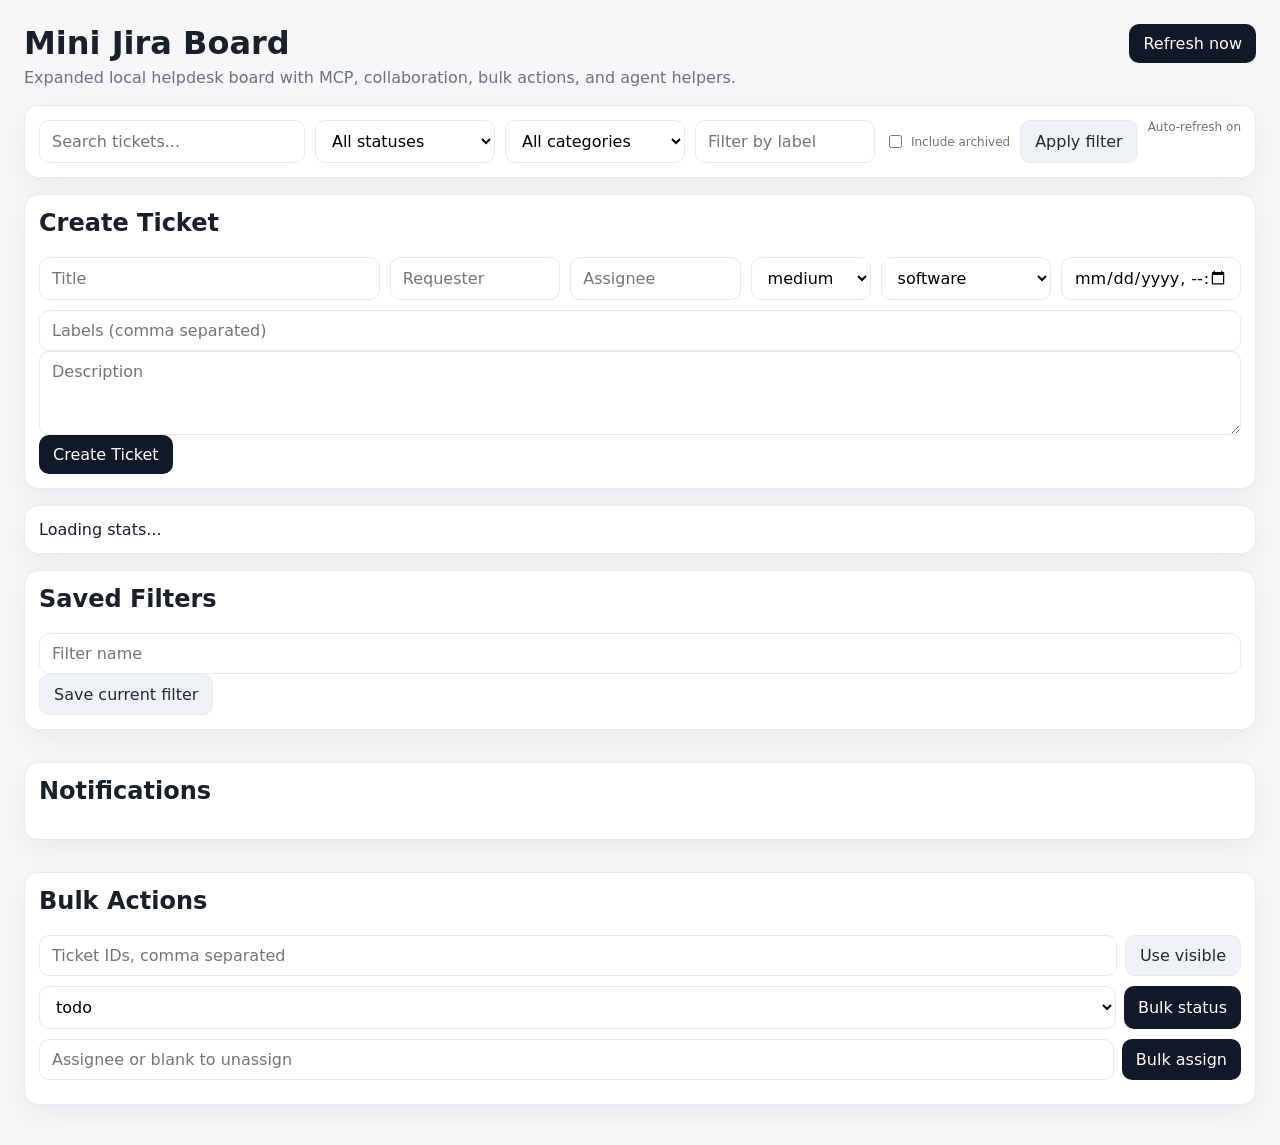
<file: static/index.html>
<!doctype html>
<html lang="en">
<head>
  <meta charset="utf-8" />
  <title>Mini Jira Board</title>
  <meta name="viewport" content="width=device-width, initial-scale=1" />
  <style>
    :root {
      --bg: #f5f7f8;
      --panel: #ffffff;
      --panel-soft: #f8fafb;
      --border: #e6eaee;
      --text: #18212b;
      --muted: #6b7280;
      --shadow: 0 10px 30px rgba(15, 23, 42, 0.06);
      --todo: #94a3b8;
      --progress: #3b82f6;
      --blocked: #ef4444;
      --done: #10b981;
      --overdue: #dc2626;
      --radius: 14px;
    }

    * { box-sizing: border-box; }
    html, body { margin: 0; padding: 0; background: var(--bg); color: var(--text); font-family: Inter, ui-sans-serif, system-ui, sans-serif; }
    body { padding: 24px; }
    .app { max-width: 1680px; margin: 0 auto; }
    .page-header, .toolbar-row, .row { display: flex; gap: 10px; flex-wrap: wrap; }
    .page-header { justify-content: space-between; align-items: flex-start; margin-bottom: 18px; }
    .title-wrap h1 { margin: 0 0 6px; font-size: 2rem; }
    .subtitle, .small, .muted { color: var(--muted); }
    .small { font-size: 12px; }
    .toolbar, .panel, .ticket { background: var(--panel); border: 1px solid var(--border); border-radius: var(--radius); box-shadow: var(--shadow); }
    .toolbar, .panel { padding: 14px; margin-bottom: 16px; }
    .panel h2, .panel h3 { margin-top: 0; }
    .grid-2 { display: grid; grid-template-columns: 2fr 1fr; gap: 16px; }
    .stats-grid { display: grid; grid-template-columns: repeat(10, minmax(100px, 1fr)); gap: 12px; }
    .stat { background: var(--panel-soft); border: 1px solid var(--border); border-radius: 12px; padding: 12px; }
    .stat.warn { background: #fef2f2; border-color: #fecaca; }
    .stat-label { color: var(--muted); font-size: 0.8rem; margin-bottom: 6px; }
    .stat-value { font-size: 1.2rem; font-weight: 700; }
    input, select, textarea, button { font: inherit; }
    input, select, textarea { width: 100%; border: 1px solid var(--border); border-radius: 10px; padding: 10px 12px; background: #fff; }
    textarea { min-height: 84px; resize: vertical; }
    button { border: 0; border-radius: 10px; padding: 10px 14px; cursor: pointer; background: #111827; color: #fff; }
    .btn-secondary { background: #eef2f7; color: #1f2937; border: 1px solid var(--border); }
    .btn-warn { background: #fef2f2; color: #b91c1c; border: 1px solid #fecaca; }
    .btn-danger { background: #7f1d1d; }
    .create-grid { display: grid; grid-template-columns: 2fr 1fr 1fr 120px 1fr 180px; gap: 10px; margin-bottom: 10px; }
    .support-grid { display: grid; grid-template-columns: 1fr 1fr 1fr; gap: 16px; }
    .board { display: grid; grid-template-columns: repeat(4, minmax(300px, 1fr)); gap: 16px; align-items: start; }
    .column { background: rgba(255,255,255,0.7); border: 1px solid var(--border); border-radius: 18px; padding: 12px; min-height: 320px; }
    .column-header { display: flex; justify-content: space-between; align-items: center; margin-bottom: 12px; }
    .column-title { display: flex; align-items: center; gap: 10px; font-weight: 700; }
    .column-dot { width: 10px; height: 10px; border-radius: 999px; }
    .column-count { min-width: 28px; height: 28px; border-radius: 999px; display: inline-flex; align-items: center; justify-content: center; border: 1px solid var(--border); background: #fff; color: var(--muted); }
    .tickets-stack { display: flex; flex-direction: column; gap: 12px; }
    .ticket { padding: 14px; border-top: 4px solid transparent; }
    .ticket.todo { border-top-color: var(--todo); }
    .ticket.in_progress { border-top-color: var(--progress); }
    .ticket.blocked { border-top-color: var(--blocked); }
    .ticket.done { border-top-color: var(--done); }
    .ticket.archived { opacity: 0.72; }
    .ticket.overdue { box-shadow: 0 0 0 2px var(--overdue) inset, 0 6px 18px rgba(15,23,42,0.05); }
    .ticket-key { font-size: 0.78rem; color: var(--muted); font-weight: 700; display: flex; justify-content: space-between; gap: 8px; margin-bottom: 4px; }
    .overdue-flag, .archived-flag { border-radius: 999px; padding: 2px 8px; font-size: 0.7rem; font-weight: 700; }
    .overdue-flag { color: #b91c1c; background: #fef2f2; border: 1px solid #fecaca; }
    .archived-flag { color: #475569; background: #f1f5f9; border: 1px solid #cbd5e1; }
    .ticket-title { margin: 0 0 8px; font-size: 1rem; }
    .ticket-desc { color: #374151; font-size: 0.92rem; line-height: 1.45; margin: 10px 0 12px; white-space: pre-wrap; }
    .badges, .label-list, .watcher-list, .attachment-list { display: flex; gap: 8px; flex-wrap: wrap; margin-bottom: 10px; }
    .badge, .chip { display: inline-flex; align-items: center; border-radius: 999px; padding: 5px 10px; font-size: 0.76rem; font-weight: 600; border: 1px solid var(--border); background: #fff; color: #334155; }
    .chip button { margin-left: 6px; padding: 0; background: transparent; color: #475569; border: 0; }
    .ticket-meta { display: grid; gap: 4px; margin-bottom: 12px; color: var(--muted); font-size: 0.8rem; }
    .section-block { margin-top: 10px; border-top: 1px solid var(--border); padding-top: 12px; }
    .ticket-actions, .assign-row, .category-row, .bulk-row, .edit-grid { display: grid; grid-template-columns: 1fr auto; gap: 8px; margin-bottom: 10px; }
    .edit-grid { grid-template-columns: 1fr 1fr; }
    .attachment-item, .notification, .filter-item, .activity-entry, .comment { background: #f8fafc; border: 1px solid var(--border); border-radius: 10px; padding: 10px; }
    .activity-entry { display: flex; justify-content: space-between; gap: 8px; flex-wrap: wrap; font-size: 0.82rem; }
    .empty { border: 1px dashed var(--border); border-radius: 12px; color: var(--muted); text-align: center; padding: 24px 14px; background: rgba(255,255,255,0.5); }
    code { background: #eef2f7; border-radius: 6px; padding: 2px 6px; }
    @media (max-width: 1400px) { .board { grid-template-columns: repeat(2, minmax(300px, 1fr)); } .stats-grid { grid-template-columns: repeat(5, minmax(100px, 1fr)); } .support-grid, .grid-2 { grid-template-columns: 1fr; } }
    @media (max-width: 760px) { body { padding: 16px; } .board, .stats-grid, .create-grid, .edit-grid, .ticket-actions, .assign-row, .category-row, .bulk-row { grid-template-columns: 1fr; } }
  </style>
</head>
<body>
  <div class="app">
    <div class="page-header">
      <div class="title-wrap">
        <h1>Mini Jira Board</h1>
        <div class="subtitle">Expanded local helpdesk board with MCP, collaboration, bulk actions, and agent helpers.</div>
      </div>
      <div class="row">
        <button onclick="loadData(true)">Refresh now</button>
      </div>
    </div>

    <div class="toolbar">
      <div class="toolbar-row">
        <input id="search" placeholder="Search tickets..." style="flex: 1; min-width: 220px;" />
        <select id="statusFilter" style="max-width: 180px;">
          <option value="">All statuses</option>
          <option value="todo">todo</option>
          <option value="in_progress">in_progress</option>
          <option value="blocked">blocked</option>
          <option value="done">done</option>
        </select>
        <select id="categoryFilter" style="max-width: 180px;">
          <option value="">All categories</option>
          <option value="hardware">hardware</option>
          <option value="software">software</option>
          <option value="network">network</option>
          <option value="access">access</option>
          <option value="other">other</option>
        </select>
        <input id="labelFilter" placeholder="Filter by label" style="max-width: 180px;" />
        <label class="small" style="display:flex; align-items:center; gap:6px;">
          <input id="includeArchived" type="checkbox" style="width:auto;" /> Include archived
        </label>
        <button class="btn-secondary" onclick="loadData(true)">Apply filter</button>
        <div id="refreshState" class="small">Auto-refresh on</div>
      </div>
    </div>

    <div class="panel">
      <h2>Create Ticket</h2>
      <div class="create-grid">
        <input id="newTitle" placeholder="Title" />
        <input id="newRequester" placeholder="Requester" />
        <input id="newAssignee" placeholder="Assignee" />
        <select id="newPriority">
          <option value="low">low</option>
          <option value="medium" selected>medium</option>
          <option value="high">high</option>
        </select>
        <select id="newCategory">
          <option value="hardware">hardware</option>
          <option value="software" selected>software</option>
          <option value="network">network</option>
          <option value="access">access</option>
          <option value="other">other</option>
        </select>
        <input id="newDueAt" type="datetime-local" />
      </div>
      <div class="row"><input id="newLabels" placeholder="Labels (comma separated)" /></div>
      <div class="row"><textarea id="newDescription" placeholder="Description"></textarea></div>
      <button onclick="createTicket()">Create Ticket</button>
    </div>

    <div id="stats" class="panel">Loading stats...</div>

    <div class="support-grid">
      <div class="panel">
        <h2>Saved Filters</h2>
        <div class="row"><input id="filterName" placeholder="Filter name" /></div>
        <div class="row"><button class="btn-secondary" onclick="saveCurrentFilter()">Save current filter</button></div>
        <div id="savedFilters" class="row"></div>
      </div>
      <div class="panel">
        <h2>Notifications</h2>
        <div id="notifications"></div>
      </div>
      <div class="panel">
        <h2>Bulk Actions</h2>
        <div class="bulk-row">
          <input id="bulkTicketIds" placeholder="Ticket IDs, comma separated" />
          <button class="btn-secondary" onclick="fillVisibleTicketIds()">Use visible</button>
        </div>
        <div class="bulk-row">
          <select id="bulkStatus">
            <option value="todo">todo</option>
            <option value="in_progress">in_progress</option>
            <option value="blocked">blocked</option>
            <option value="done">done</option>
          </select>
          <button onclick="bulkUpdateStatus()">Bulk status</button>
        </div>
        <div class="bulk-row">
          <input id="bulkAssignee" placeholder="Assignee or blank to unassign" />
          <button onclick="bulkAssign()">Bulk assign</button>
        </div>
      </div>
    </div>

    <div id="tickets" class="board"></div>
  </div>

  <script>
    const API_BASE = `${window.location.protocol}//${window.location.hostname}:8000/api`;
    const STATUSES = [
      { key: "todo", label: "To Do" },
      { key: "in_progress", label: "In Progress" },
      { key: "blocked", label: "Blocked" },
      { key: "done", label: "Done" }
    ];

    let isRefreshing = false;
    let lastRenderHash = "";
    let userInteractingUntil = 0;
    let visibleTicketIds = [];

    function markUserInteracting() {
      userInteractingUntil = Date.now() + 100000;
      updateRefreshState();
    }

    function isUserInteracting() {
      return Date.now() < userInteractingUntil || (document.activeElement && document.activeElement.matches("input, textarea, select"));
    }

    function updateRefreshState() {
      const el = document.getElementById("refreshState");
      if (el) el.textContent = isUserInteracting() ? "Paused while editing" : "Auto-refresh on";
    }

    function stableStringify(value) {
      if (value === null || typeof value !== "object") return JSON.stringify(value);
      if (Array.isArray(value)) return `[${value.map(stableStringify).join(",")}]`;
      const keys = Object.keys(value).sort();
      return `{${keys.map(k => `${JSON.stringify(k)}:${stableStringify(value[k])}`).join(",")}}`;
    }

    async function fetchJson(url, options) {
      const res = await fetch(url, options);
      if (!res.ok) {
        const text = await res.text();
        throw new Error(text || `Request failed: ${url}`);
      }
      return res.json();
    }

    function currentFilters() {
      return {
        status: document.getElementById("statusFilter").value,
        category: document.getElementById("categoryFilter").value,
        label: document.getElementById("labelFilter").value.trim().toLowerCase(),
        q: document.getElementById("search").value.trim(),
        includeArchived: document.getElementById("includeArchived").checked,
      };
    }

    async function loadData(force = false) {
      if (isRefreshing) return;
      if (!force && isUserInteracting()) return;
      isRefreshing = true;
      try {
        const filters = currentFilters();
        const params = new URLSearchParams();
        if (filters.status) params.append("status", filters.status);
        if (filters.q) params.append("q", filters.q);
        if (filters.includeArchived) params.append("include_archived", "true");
        let tickets = await fetchJson(`${API_BASE}/tickets${params.toString() ? `?${params.toString()}` : ""}`);
        if (filters.category) tickets = tickets.filter(t => t.category === filters.category);
        if (filters.label) tickets = tickets.filter(t => (t.labels || []).includes(filters.label));

        const [stats, notifications, savedFilters] = await Promise.all([
          fetchJson(`${API_BASE}/stats`),
          fetchJson(`${API_BASE}/notifications`),
          fetchJson(`${API_BASE}/filters`),
        ]);

        const grouped = { todo: [], in_progress: [], blocked: [], done: [] };
        visibleTicketIds = tickets.map(t => t.id);
        for (const ticket of tickets) {
          if (!grouped[ticket.status]) grouped[ticket.status] = [];
          grouped[ticket.status].push(ticket);
        }

        const snapshot = stableStringify({ stats, notifications, savedFilters, grouped, filters });
        if (snapshot !== lastRenderHash || force) {
          renderStats(stats);
          renderNotifications(notifications);
          renderSavedFilters(savedFilters);
          renderBoard(grouped);
          lastRenderHash = snapshot;
        }
      } catch (error) {
        console.error(error);
      } finally {
        isRefreshing = false;
        updateRefreshState();
      }
    }

    function renderStats(stats) {
      const byStatus = stats.by_status || {};
      const byCategory = stats.by_category || {};
      const byLabel = stats.by_label || {};
      document.getElementById("stats").innerHTML = `
        <h2>Overview</h2>
        <div class="stats-grid">
          <div class="stat"><div class="stat-label">Tickets</div><div class="stat-value">${stats.total_tickets ?? 0}</div></div>
          <div class="stat"><div class="stat-label">Comments</div><div class="stat-value">${stats.total_comments ?? 0}</div></div>
          <div class="stat"><div class="stat-label">Activity</div><div class="stat-value">${stats.total_activity_events ?? 0}</div></div>
          <div class="stat"><div class="stat-label">Unread alerts</div><div class="stat-value">${stats.unread_notifications ?? 0}</div></div>
          <div class="stat"><div class="stat-label">Watchers</div><div class="stat-value">${stats.watcher_count ?? 0}</div></div>
          <div class="stat"><div class="stat-label">Attachments</div><div class="stat-value">${stats.attachment_count ?? 0}</div></div>
          <div class="stat"><div class="stat-label">Saved filters</div><div class="stat-value">${stats.saved_filter_count ?? 0}</div></div>
          <div class="stat"><div class="stat-label">To Do</div><div class="stat-value">${byStatus.todo ?? 0}</div></div>
          <div class="stat"><div class="stat-label">Blocked</div><div class="stat-value">${byStatus.blocked ?? 0}</div></div>
          <div class="stat warn"><div class="stat-label">Overdue</div><div class="stat-value">${stats.overdue_count ?? 0}</div></div>
        </div>
        <div class="small" style="margin-top:12px;">Categories: ${escapeHtml(summaryString(byCategory))}</div>
        <div class="small" style="margin-top:4px;">Labels: ${escapeHtml(summaryString(byLabel))}</div>
      `;
    }

    function renderNotifications(items) {
      const root = document.getElementById("notifications");
      if (!items.length) {
        root.innerHTML = `<div class="empty">No unread notifications.</div>`;
        return;
      }
      root.innerHTML = items.map(item => `
        <div class="notification" style="margin-bottom:8px;">
          <div>${escapeHtml(item.message)}</div>
          <div class="small" style="margin-top:6px; display:flex; justify-content:space-between; gap:8px;">
            <span>${escapeHtml(item.created_at)}</span>
            <button class="btn-secondary" onclick="markNotificationRead(${item.id})">Mark read</button>
          </div>
        </div>
      `).join("");
    }

    function renderSavedFilters(items) {
      const root = document.getElementById("savedFilters");
      if (!items.length) {
        root.innerHTML = `<div class="empty" style="width:100%;">No saved filters yet.</div>`;
        return;
      }
      root.innerHTML = items.map(item => `
        <div class="filter-item" style="width:100%;">
          <div style="display:flex; justify-content:space-between; gap:8px; align-items:center;">
            <strong>${escapeHtml(item.name)}</strong>
            <div class="row">
              <button class="btn-secondary" onclick='applySavedFilter(${JSON.stringify(item.definition).replace(/'/g, "&apos;")})'>Apply</button>
              <button class="btn-danger" onclick="deleteSavedFilter(${item.id})">Delete</button>
            </div>
          </div>
          <div class="small" style="margin-top:6px;">${escapeHtml(item.definition)}</div>
        </div>
      `).join("");
    }

    function renderBoard(grouped) {
      const root = document.getElementById("tickets");
      root.innerHTML = "";
      for (const status of STATUSES) {
        const items = grouped[status.key] || [];
        const column = document.createElement("section");
        column.className = "column";
        column.innerHTML = `
          <div class="column-header">
            <div class="column-title"><span class="column-dot" style="background:${statusColor(status.key)}"></span><span>${status.label}</span></div>
            <div class="column-count">${items.length}</div>
          </div>
          <div class="tickets-stack">${items.length ? items.map(renderTicketCard).join("") : `<div class="empty">No tickets in ${status.label.toLowerCase()}.</div>`}</div>
        `;
        root.appendChild(column);
      }
    }

    function renderTicketCard(ticket) {
      const commentsHtml = (ticket.comments || []).map(c => `
        <div class="comment"><div class="small"><strong>${escapeHtml(c.author)}</strong> · ${escapeHtml(c.created_at)}</div><div>${escapeHtml(c.body)}</div></div>
      `).join("");
      const activityHtml = (ticket.activity || []).map(a => `
        <div class="activity-entry"><span><strong>${escapeHtml(formatEventType(a.event_type))}</strong> — ${escapeHtml(a.detail)}</span><span class="small">${escapeHtml(a.actor)} · ${escapeHtml(a.created_at)}</span></div>
      `).join("");
      const labels = (ticket.labels || []).map(label => `<span class="chip">${escapeHtml(label)}</span>`).join("");
      const watchers = (ticket.watchers || []).map(w => `<span class="chip">${escapeHtml(w.watcher)}<button onclick="removeWatcher(${ticket.id}, '${escapeJs(w.watcher)}')">×</button></span>`).join("");
      const attachments = (ticket.attachments || []).map(a => `<div class="attachment-item">${escapeHtml(a.filename)} <span class="small">(${escapeHtml(a.uploaded_by)} · ${escapeHtml(a.created_at)})</span></div>`).join("");
      const overdue = Boolean(ticket.is_overdue);
      return `
        <article class="ticket ${escapeHtml(ticket.status)} ${overdue ? 'overdue' : ''} ${ticket.is_archived ? 'archived' : ''}">
          <div class="ticket-key">
            <span>${escapeHtml(ticket.key)} (#${ticket.id})</span>
            <span>
              ${overdue ? '<span class="overdue-flag">OVERDUE</span>' : ''}
              ${ticket.is_archived ? '<span class="archived-flag">ARCHIVED</span>' : ''}
            </span>
          </div>
          <h3 class="ticket-title">${escapeHtml(ticket.title)}</h3>
          <div class="badges">
            <span class="badge">${formatStatus(ticket.status)}</span>
            <span class="badge">Priority: ${escapeHtml(ticket.priority)}</span>
            <span class="badge">Category: ${escapeHtml(ticket.category)}</span>
            <span class="badge">Requester: ${escapeHtml(ticket.requester || 'Unknown')}</span>
            <span class="badge">Assignee: ${escapeHtml(ticket.assignee || 'Unassigned')}</span>
          </div>
          <div class="ticket-desc">${escapeHtml(ticket.description || 'No description')}</div>
          <div class="ticket-meta">
            <div>Created: ${escapeHtml(ticket.created_at)}</div>
            <div>Updated: ${escapeHtml(ticket.updated_at)}</div>
            <div>Due: ${escapeHtml(ticket.due_at || '-')}</div>
          </div>

          <div class="section-block">
            <h3>Edit</h3>
            <div class="edit-grid">
              <input id="edit-title-${ticket.id}" value="${escapeAttr(ticket.title)}" placeholder="Title" />
              <input id="edit-requester-${ticket.id}" value="${escapeAttr(ticket.requester || '')}" placeholder="Requester" />
              <input id="edit-assignee-${ticket.id}" value="${escapeAttr(ticket.assignee || '')}" placeholder="Assignee" />
              <input id="edit-due-${ticket.id}" type="datetime-local" value="${toDatetimeLocal(ticket.due_at)}" />
              <select id="edit-priority-${ticket.id}">
                ${["low","medium","high"].map(v => `<option value="${v}" ${ticket.priority === v ? 'selected' : ''}>${v}</option>`).join('')}
              </select>
              <select id="edit-category-${ticket.id}">
                ${["hardware","software","network","access","other"].map(v => `<option value="${v}" ${ticket.category === v ? 'selected' : ''}>${v}</option>`).join('')}
              </select>
            </div>
            <div class="row"><textarea id="edit-description-${ticket.id}" placeholder="Description">${escapeHtml(ticket.description || '')}</textarea></div>
            <div class="row">
              <button onclick="saveTicket(${ticket.id})">Save changes</button>
              <button class="btn-secondary" onclick="toggleArchive(${ticket.id})">${ticket.is_archived ? 'Restore' : 'Archive'}</button>
            </div>
          </div>

          <div class="ticket-actions">
            <select id="status-${ticket.id}">
              ${STATUSES.map(s => `<option value="${s.key}" ${ticket.status === s.key ? 'selected' : ''}>${s.key}</option>`).join('')}
            </select>
            <button onclick="updateStatus(${ticket.id})">Move</button>
          </div>
          <div class="category-row">
            <input id="labels-${ticket.id}" value="${escapeAttr((ticket.labels || []).join(', '))}" placeholder="Labels" />
            <button class="btn-secondary" onclick="updateLabels(${ticket.id})">Save labels</button>
          </div>
          <div class="label-list">${labels || '<span class="small">No labels</span>'}</div>

          <div class="assign-row">
            <input id="watcher-${ticket.id}" placeholder="Add watcher" />
            <button class="btn-secondary" onclick="addWatcher(${ticket.id})">Add watcher</button>
          </div>
          <div class="watcher-list">${watchers || '<span class="small">No watchers</span>'}</div>

          <div class="section-block">
            <h3>Attachments</h3>
            <div class="row">
              <input id="attachment-file-${ticket.id}" type="file" />
              <input id="attachment-user-${ticket.id}" placeholder="Uploaded by" />
            </div>
            <div class="row"><button class="btn-secondary" onclick="uploadAttachment(${ticket.id})">Upload attachment</button></div>
            <div class="attachment-list">${attachments || '<span class="small">No attachments</span>'}</div>
          </div>

          <div class="section-block">
            <h3>Agent Helpers</h3>
            <div class="row">
              <button class="btn-secondary" onclick="loadSuggestion(${ticket.id})">Get suggestion</button>
              <button class="btn-secondary" onclick="loadHandoff(${ticket.id})">Get handoff</button>
            </div>
            <div id="agent-${ticket.id}" class="small"></div>
          </div>

          <div class="section-block">
            <h3>Comments</h3>
            <div>${commentsHtml || '<div class="small">No comments yet.</div>'}</div>
            <div class="row"><input id="author-${ticket.id}" placeholder="Author" /></div>
            <div class="row"><textarea id="comment-${ticket.id}" placeholder="Write comment..."></textarea></div>
            <button class="btn-secondary" onclick="addComment(${ticket.id})">Add comment</button>
          </div>

          <div class="section-block">
            <h3>Activity</h3>
            <div>${activityHtml || '<div class="small">No activity yet.</div>'}</div>
          </div>
        </article>
      `;
    }

    function summaryString(map) {
      return Object.entries(map || {}).map(([k,v]) => `${k}: ${v}`).join(" · ") || "-";
    }
    function formatStatus(status) { return ({ todo: 'To Do', in_progress: 'In Progress', blocked: 'Blocked', done: 'Done' })[status] || status; }
    function formatEventType(v) { return String(v || '').replaceAll('_', ' '); }
    function statusColor(status) { return ({ todo:'#94a3b8', in_progress:'#3b82f6', blocked:'#ef4444', done:'#10b981' })[status] || '#cbd5e1'; }
    function escapeHtml(value) { return String(value ?? '').replaceAll('&','&amp;').replaceAll('<','&lt;').replaceAll('>','&gt;').replaceAll('"','&quot;').replaceAll("'",'&#039;'); }
    function escapeAttr(value) { return escapeHtml(value); }
    function escapeJs(value) { return String(value ?? '').replaceAll('\\', '\\\\').replaceAll("'", "\\'"); }
    function toDatetimeLocal(value) { if (!value) return ''; const d = new Date(value); if (Number.isNaN(d.getTime())) return ''; return new Date(d.getTime() - d.getTimezoneOffset()*60000).toISOString().slice(0,16); }
    function parseLabels(text) { return text.split(',').map(v => v.trim().toLowerCase()).filter(Boolean); }
    function parseTicketIds() { return document.getElementById('bulkTicketIds').value.split(',').map(v => Number(v.trim())).filter(v => Number.isInteger(v) && v > 0); }

    async function createTicket() {
      try {
        const payload = {
          title: document.getElementById('newTitle').value.trim(),
          description: document.getElementById('newDescription').value.trim(),
          requester: document.getElementById('newRequester').value.trim() || null,
          assignee: document.getElementById('newAssignee').value.trim() || null,
          priority: document.getElementById('newPriority').value,
          category: document.getElementById('newCategory').value,
          due_at: document.getElementById('newDueAt').value ? new Date(document.getElementById('newDueAt').value).toISOString() : null,
          labels: parseLabels(document.getElementById('newLabels').value),
        };
        if (!payload.title) return alert('Title is required');
        await fetchJson(`${API_BASE}/tickets`, { method:'POST', headers:{'Content-Type':'application/json'}, body: JSON.stringify(payload) });
        ['newTitle','newDescription','newRequester','newAssignee','newLabels','newDueAt'].forEach(id => document.getElementById(id).value='');
        document.getElementById('newPriority').value='medium';
        document.getElementById('newCategory').value='software';
        await loadData(true);
      } catch (error) { console.error(error); alert('Could not create ticket.'); }
    }

    async function saveTicket(ticketId) {
      try {
        const payload = {
          title: document.getElementById(`edit-title-${ticketId}`).value.trim(),
          description: document.getElementById(`edit-description-${ticketId}`).value.trim(),
          priority: document.getElementById(`edit-priority-${ticketId}`).value,
          category: document.getElementById(`edit-category-${ticketId}`).value,
          assignee: document.getElementById(`edit-assignee-${ticketId}`).value.trim() || null,
          requester: document.getElementById(`edit-requester-${ticketId}`).value.trim() || null,
          due_at: document.getElementById(`edit-due-${ticketId}`).value ? new Date(document.getElementById(`edit-due-${ticketId}`).value).toISOString() : null,
          actor: 'dashboard'
        };
        await fetchJson(`${API_BASE}/tickets/${ticketId}`, { method:'PUT', headers:{'Content-Type':'application/json'}, body: JSON.stringify(payload) });
        await loadData(true);
      } catch (error) { console.error(error); alert('Could not save ticket.'); }
    }

    async function toggleArchive(ticketId) {
      try { await fetchJson(`${API_BASE}/tickets/${ticketId}/archive`, { method:'PATCH' }); await loadData(true); }
      catch (error) { console.error(error); alert('Could not change archive state.'); }
    }

    async function updateStatus(ticketId) {
      try {
        const status = document.getElementById(`status-${ticketId}`).value;
        await fetchJson(`${API_BASE}/tickets/${ticketId}/status`, { method:'PATCH', headers:{'Content-Type':'application/json'}, body: JSON.stringify({ status, actor:'dashboard' }) });
        await loadData(true);
      } catch (error) { console.error(error); alert('Could not update status.'); }
    }

    async function updateLabels(ticketId) {
      try {
        const labels = parseLabels(document.getElementById(`labels-${ticketId}`).value);
        await fetchJson(`${API_BASE}/tickets/${ticketId}/labels`, { method:'PUT', headers:{'Content-Type':'application/json'}, body: JSON.stringify({ labels, actor:'dashboard' }) });
        await loadData(true);
      } catch (error) { console.error(error); alert('Could not update labels.'); }
    }

    async function addWatcher(ticketId) {
      try {
        const watcher = document.getElementById(`watcher-${ticketId}`).value.trim();
        if (!watcher) return alert('Watcher is required');
        await fetchJson(`${API_BASE}/tickets/${ticketId}/watchers`, { method:'POST', headers:{'Content-Type':'application/json'}, body: JSON.stringify({ watcher, actor:'dashboard' }) });
        document.getElementById(`watcher-${ticketId}`).value = '';
        await loadData(true);
      } catch (error) { console.error(error); alert('Could not add watcher.'); }
    }

    async function removeWatcher(ticketId, watcher) {
      try { await fetchJson(`${API_BASE}/tickets/${ticketId}/watchers/${encodeURIComponent(watcher)}`, { method:'DELETE' }); await loadData(true); }
      catch (error) { console.error(error); alert('Could not remove watcher.'); }
    }

    async function uploadAttachment(ticketId) {
      try {
        const fileInput = document.getElementById(`attachment-file-${ticketId}`);
        const uploadedBy = document.getElementById(`attachment-user-${ticketId}`).value.trim();
        const file = fileInput.files[0];
        if (!file || !uploadedBy) return alert('File and uploader are required');
        const contentBase64 = await fileToBase64(file);
        await fetchJson(`${API_BASE}/tickets/${ticketId}/attachments`, {
          method:'POST', headers:{'Content-Type':'application/json'}, body: JSON.stringify({ filename:file.name, content_type:file.type || 'application/octet-stream', content_base64:contentBase64, uploaded_by:uploadedBy })
        });
        fileInput.value = '';
        document.getElementById(`attachment-user-${ticketId}`).value = '';
        await loadData(true);
      } catch (error) { console.error(error); alert('Could not upload attachment.'); }
    }

    function fileToBase64(file) {
      return new Promise((resolve, reject) => {
        const reader = new FileReader();
        reader.onload = () => resolve(String(reader.result).split(',')[1]);
        reader.onerror = reject;
        reader.readAsDataURL(file);
      });
    }

    async function addComment(ticketId) {
      try {
        const author = document.getElementById(`author-${ticketId}`).value.trim();
        const body = document.getElementById(`comment-${ticketId}`).value.trim();
        if (!author || !body) return alert('Author and comment are required');
        await fetchJson(`${API_BASE}/tickets/${ticketId}/comments`, { method:'POST', headers:{'Content-Type':'application/json'}, body: JSON.stringify({ author, body }) });
        document.getElementById(`author-${ticketId}`).value = '';
        document.getElementById(`comment-${ticketId}`).value = '';
        await loadData(true);
      } catch (error) { console.error(error); alert('Could not add comment.'); }
    }

    async function loadSuggestion(ticketId) {
      try {
        const data = await fetchJson(`${API_BASE}/agent/suggestions/${ticketId}`);
        document.getElementById(`agent-${ticketId}`).innerText = `${data.summary}\n${data.suggested_comment}\nSuggested labels: ${(data.triage?.suggested_labels || []).join(', ')}`;
      } catch (error) { console.error(error); alert('Could not load suggestion.'); }
    }

    async function loadHandoff(ticketId) {
      try {
        const data = await fetchJson(`${API_BASE}/agent/handoff/${ticketId}`);
        document.getElementById(`agent-${ticketId}`).innerText = data.handoff_summary;
      } catch (error) { console.error(error); alert('Could not load handoff summary.'); }
    }

    async function markNotificationRead(notificationId) {
      try { await fetchJson(`${API_BASE}/notifications/${notificationId}/read`, { method:'PATCH' }); await loadData(true); }
      catch (error) { console.error(error); alert('Could not mark notification read.'); }
    }

    async function saveCurrentFilter() {
      try {
        const name = document.getElementById('filterName').value.trim();
        if (!name) return alert('Filter name is required');
        const filters = currentFilters();
        await fetchJson(`${API_BASE}/filters`, {
          method:'POST', headers:{'Content-Type':'application/json'}, body: JSON.stringify({ name, status: filters.status || null, category: filters.category || null, query: filters.q || null, labels: filters.label ? [filters.label] : [] })
        });
        document.getElementById('filterName').value = '';
        await loadData(true);
      } catch (error) { console.error(error); alert('Could not save filter.'); }
    }

    function applySavedFilter(definitionRaw) {
      try {
        const definition = typeof definitionRaw === 'string' ? JSON.parse(definitionRaw) : definitionRaw;
        document.getElementById('statusFilter').value = definition.status || '';
        document.getElementById('categoryFilter').value = definition.category || '';
        document.getElementById('search').value = definition.query || '';
        document.getElementById('labelFilter').value = (definition.labels || [])[0] || '';
        loadData(true);
      } catch (error) { console.error(error); }
    }

    async function deleteSavedFilter(filterId) {
      try { await fetchJson(`${API_BASE}/filters/${filterId}`, { method:'DELETE' }); await loadData(true); }
      catch (error) { console.error(error); alert('Could not delete saved filter.'); }
    }

    function fillVisibleTicketIds() { document.getElementById('bulkTicketIds').value = visibleTicketIds.join(', '); }

    async function bulkUpdateStatus() {
      try {
        const ticket_ids = parseTicketIds();
        if (!ticket_ids.length) return alert('Enter at least one ticket id');
        const status = document.getElementById('bulkStatus').value;
        await fetchJson(`${API_BASE}/tickets/bulk/status`, { method:'PATCH', headers:{'Content-Type':'application/json'}, body: JSON.stringify({ ticket_ids, status, actor:'dashboard' }) });
        await loadData(true);
      } catch (error) { console.error(error); alert('Could not bulk update status.'); }
    }

    async function bulkAssign() {
      try {
        const ticket_ids = parseTicketIds();
        if (!ticket_ids.length) return alert('Enter at least one ticket id');
        const assignee = document.getElementById('bulkAssignee').value.trim() || null;
        await fetchJson(`${API_BASE}/tickets/bulk/assign`, { method:'PATCH', headers:{'Content-Type':'application/json'}, body: JSON.stringify({ ticket_ids, assignee, actor:'dashboard' }) });
        await loadData(true);
      } catch (error) { console.error(error); alert('Could not bulk assign.'); }
    }

    document.addEventListener('input', event => { if (event.target.matches('input, textarea, select')) markUserInteracting(); });
    document.addEventListener('focusin', event => { if (event.target.matches('input, textarea, select')) markUserInteracting(); });
    document.getElementById('search').addEventListener('keydown', event => { markUserInteracting(); if (event.key === 'Enter') loadData(true); });
    ['statusFilter','categoryFilter','includeArchived'].forEach(id => document.getElementById(id).addEventListener('change', () => loadData(true)));
    document.getElementById('labelFilter').addEventListener('keydown', event => { if (event.key === 'Enter') loadData(true); });

    updateRefreshState();
    loadData(true);
    setInterval(() => loadData(false), 30000);
  </script>
</body>
</html>
</file>
